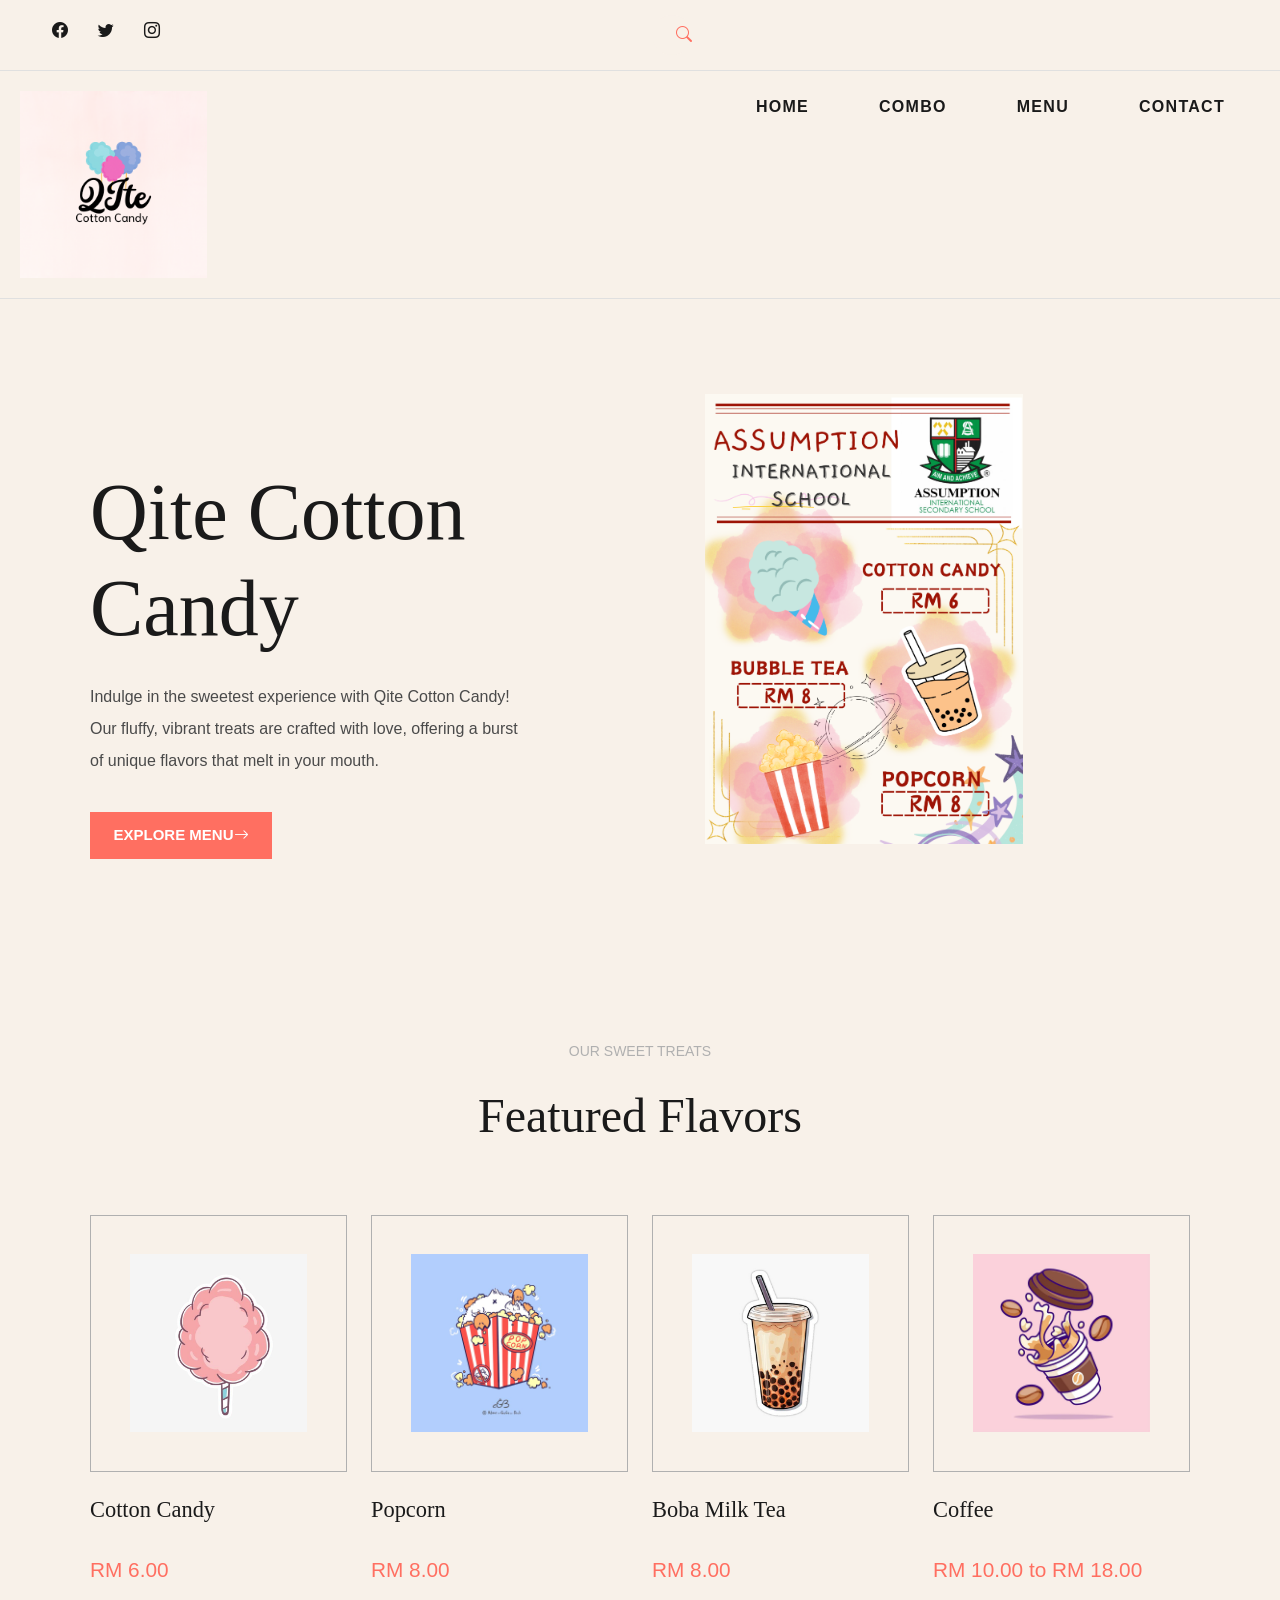
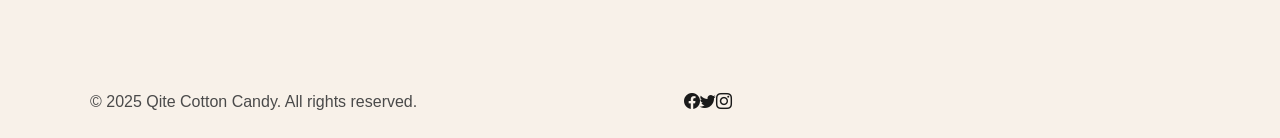
<file: index.html>
<!DOCTYPE html>
<html lang="en">
<head>
    <title>Qite Cotton Candy</title>
    <meta charset="utf-8">
    <meta http-equiv="X-UA-Compatible" content="IE=edge">
    <meta name="viewport" content="width=device-width, initial-scale=1.0">
    <meta name="author" content="">
    <meta name="keywords" content="cotton candy, qite cotton candy, dessert">
    <meta name="description" content="Qite Cotton Candy offers delightful, fluffy cotton candy in unique flavors.">
    <link href="https://cdn.jsdelivr.net/npm/bootstrap@5.3.1/dist/css/bootstrap.min.css" rel="stylesheet" integrity="sha384-4bw+/aepP/YC94hEpVNVgiZdgIC5+VKNBQNGCHeKRQN+PtmoHDEXuppvnDJzQIu9" crossorigin="anonymous">
    <link rel="stylesheet" href="https://cdn.jsdelivr.net/npm/bootstrap-icons@1.10.5/font/bootstrap-icons.css">
    <link rel="stylesheet" type="text/css" href="style.css">
</head>
<body data-bs-spy="scroll" data-bs-target="#header" tabindex="0">
    <div id="header-wrap">
        <div class="top-content">
            <div class="container-fluid">
                <div class="row">
                    <div class="col-md-6">
                        <div class="social-links">
                            <ul>
                                <li><a href="#"><i class="bi bi-facebook"></i></a></li>
                                <li><a href="#"><i class="bi bi-twitter"></i></a></li>
                                <li><a href="#"><i class="bi bi-instagram"></i></a></li>
                            </ul>
                        </div>
                    </div>
                    <div class="col-md-6">
                        <div class="right-element">
                            <div class="action-menu">
                                <div class="search-bar">
                                    <a href="#" class="search-button search-toggle" data-bs-toggle="collapse" data-bs-target="#searchBox">
                                        <i class="bi bi-search"></i>
                                    </a>
                                    <div class="collapse" id="searchBox">
                                        <form role="search" method="get" class="search-box">
                                            <input class="search-field text search-input" placeholder="Search" type="search">
                                        </form>
                                    </div>
                                </div>
                            </div>
                        </div>
                    </div>
                </div>
            </div>
        </div>
        <header id="header">
            <div class="container-fluid">
                <div class="row">
                    <div class="col-md-2">
                        <div class="main-logo">
                            <a href="index.html"><img src="images/logo.png" alt="Qite Cotton Candy Logo"></a>
                        </div>
                    </div>
                    <div class="col-md-10">
                        <nav id="navbar">
                            <div class="main-menu">
                                <ul class="menu-list">
                                    <li class="menu-item active"><a href="index.html">Home</a></li>
                                    <li class="menu-item"><a href="combo.html">Combo</a></li>
                                    <li class="menu-item"><a href="menu.html">Menu</a></li>
                                    <li class="menu-item"><a href="contact.html">Contact</a></li>
                                </ul>
                                <div class="hamburger" data-bs-toggle="collapse" data-bs-target="#navbarNav">
                                    <span class="bar"></span>
                                    <span class="bar"></span>
                                    <span class="bar"></span>
                                </div>
                                <div class="collapse navbar-collapse" id="navbarNav">
                                    <ul class="menu-list navbar-nav">
                                        <li class="menu-item nav-item active"><a class="nav-link" href="index.html">Home</a></li>
                                        <li class="menu-item nav-item"><a class="nav-link" href="combo.html">Combo</a></li>
                                        <li class="menu-item nav-item"><a class="nav-link" href="menu.html">Menu</a></li>
                                        <li class="menu-item nav-item"><a class="nav-link" href="contact.html">Contact</a></li>
                                    </ul>
                                </div>
                            </div>
                        </nav>
                    </div>
                </div>
            </div>
        </header>
    </div>
    <section id="billboard">
        <div class="container">
            <div class="row">
                <div class="col-md-12">
                    <div class="main-slider">
                        <div class="slider-item d-flex align-items-center">
                            <div class="banner-content">
                                <h2 class="banner-title">Qite Cotton Candy</h2>
                                <p>Indulge in the sweetest experience with Qite Cotton Candy! Our fluffy, vibrant treats are crafted with love, offering a burst of unique flavors that melt in your mouth.</p>
                                <div class="btn-wrap">
                                    <a href="menu.html" class="btn btn-outline-accent btn-accent-arrow">Explore Menu<i class="bi bi-arrow-right"></i></a>
                                </div>
                            </div>
                            <img src="images/cotton-candy-banner.png" alt="Cotton Candy Banner" class="banner-image">
                        </div>
                    </div>
                </div>
            </div>
        </div>
    </section>
    <section id="featured-products" class="py-5 my-5">
        <div class="container">
            <div class="row">
                <div class="col-md-12">
                    <div class="section-header align-center">
                        <div class="title">
                            <span>Our Sweet Treats</span>
                        </div>
                        <h2 class="section-title">Featured Flavors</h2>
                    </div>
                    <div class="product-list">
                        <div class="row">
                            <div class="col-md-3">
                                <div class="product-item">
                                    <figure class="product-style">
                                        <img src="images/flavor1.jpg" alt="Cotton Candy" class="product-item img-fluid">
                                    </figure>
                                    <figcaption>
                                        <h3>Cotton Candy</h3>
                                        <div class="item-price">RM 6.00</div>
                                    </figcaption>
                                </div>
                            </div>
                            <div class="col-md-3">
                                <div class="product-item">
                                    <figure class="product-style">
                                        <img src="images/flavor2.jpg" alt="Popcorn" class="product-item img-fluid">
                                    </figure>
                                    <figcaption>
                                        <h3>Popcorn</h3>
                                        <div class="item-price">RM 8.00</div>
                                    </figcaption>
                                </div>
                            </div>
                            <div class="col-md-3">
                                <div class="product-item">
                                    <figure class="product-style">
                                        <img src="images/flavor3.jpg" alt="Boba Milk Tea" class="product-item img-fluid">
                                    </figure>
                                    <figcaption>
                                        <h3>Boba Milk Tea</h3>
                                        <div class="item-price">RM 8.00</div>
                                    </figcaption>
                                </div>
                            </div>
                            <div class="col-md-3">
                                <div class="product-item">
                                    <figure class="product-style">
                                        <img src="images/flavor4.jpg" alt="Coffee" class="product-item img-fluid">
                                    </figure>
                                    <figcaption>
                                        <h3>Coffee</h3>
                                        <div class="item-price">RM 10.00 to RM 18.00</div>
                                    </figcaption>
                                </div>
                            </div>
                        </div>
                    </div>
                </div>
            </div>
        </div>
    </section>
    <div id="footer-bottom">
        <div class="container">
            <div class="row">
                <div class="col-md-12">
                    <div class="copyright">
                        <div class="row">
                            <div class="col-md-6">
                                <p>© 2025 Qite Cotton Candy. All rights reserved.</p>
                            </div>
                            <div class="col-md-6">
                                <div class="social-links align-right">
                                    <ul>
                                        <li><a href="#"><i class="bi bi-facebook"></i></a></li>
                                        <li><a href="#"><i class="bi bi-twitter"></i></a></li>
                                        <li><a href="#"><i class="bi bi-instagram"></i></a></li>
                                    </ul>
                                </div>
                            </div>
                        </div>
                    </div>
                </div>
            </div>
        </div>
    </div>
    <script src="https://code.jquery.com/jquery-3.6.0.min.js"></script>
    <script src="https://cdn.jsdelivr.net/npm/bootstrap@5.3.1/dist/js/bootstrap.bundle.min.js" integrity="sha384-HwwvtgBNo3bZJJLYd8oVXjrBZt8cqVSpeBNS5n7C8IVInixGAoxmnlMuBnhbgrkm" crossorigin="anonymous"></script>
</body>
</html>
</file>
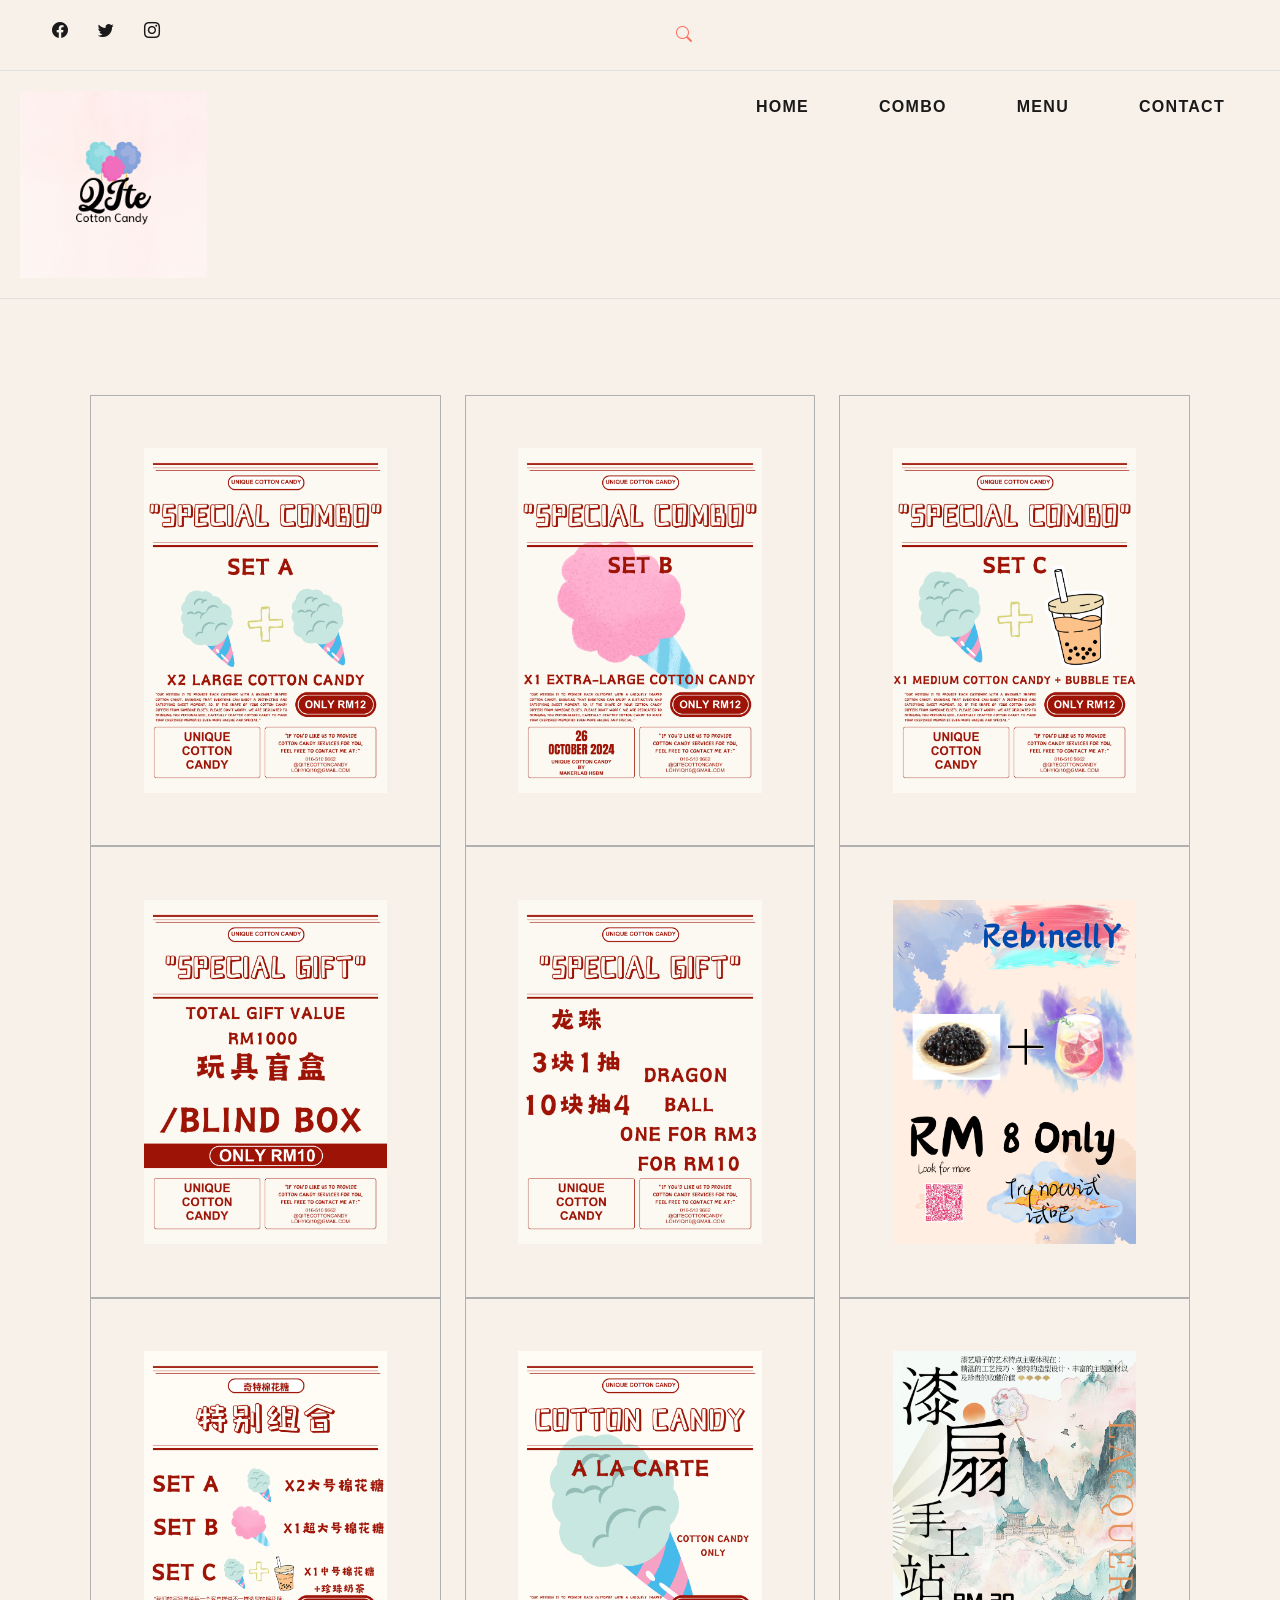
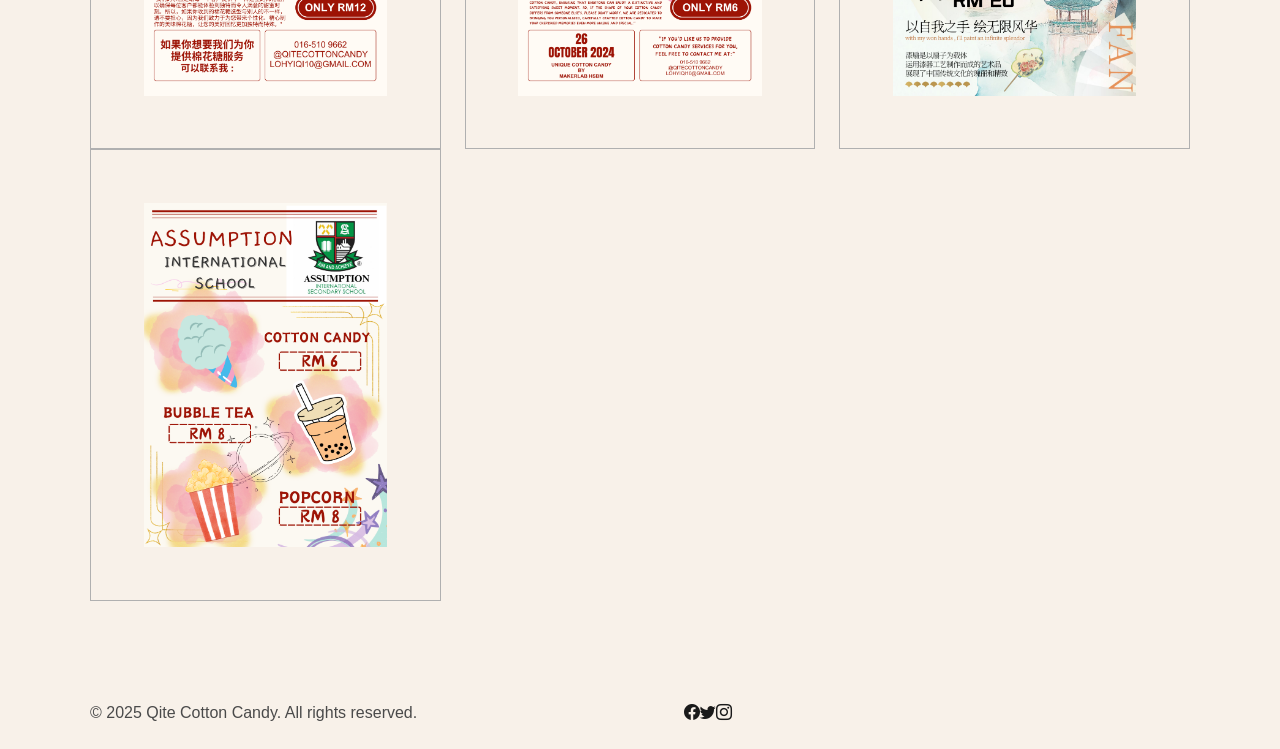
<file: combo.html>
<!DOCTYPE html>
<html lang="en">
<head>
    <title>Combo - Qite Cotton Candy</title>
    <meta charset="utf-8">
    <meta http-equiv="X-UA-Compatible" content="IE=edge">
    <meta name="viewport" content="width=device-width, initial-scale=1.0">
    <meta name="author" content="">
    <meta name="keywords" content="cotton candy, qite cotton candy, combo">
    <meta name="description" content="Explore our delightful combo packages at Qite Cotton Candy.">
    <link href="https://cdn.jsdelivr.net/npm/bootstrap@5.3.1/dist/css/bootstrap.min.css" rel="stylesheet" integrity="sha384-4bw+/aepP/YC94hEpVNVgiZdgIC5+VKNBQNGCHeKRQN+PtmoHDEXuppvnDJzQIu9" crossorigin="anonymous">
    <link rel="stylesheet" href="https://cdn.jsdelivr.net/npm/bootstrap-icons@1.10.5/font/bootstrap-icons.css">
    <link rel="stylesheet" type="text/css" href="style.css">
</head>
<body data-bs-spy="scroll" data-bs-target="#header" tabindex="0">
    <div id="header-wrap">
        <div class="top-content">
            <div class="container-fluid">
                <div class="row">
                    <div class="col-md-6">
                        <div class="social-links">
                            <ul>
                                <li><a href="#"><i class="bi bi-facebook"></i></a></li>
                                <li><a href="#"><i class="bi bi-twitter"></i></a></li>
                                <li><a href="#"><i class="bi bi-instagram"></i></a></li>
                            </ul>
                        </div>
                    </div>
                    <div class="col-md-6">
                        <div class="right-element">
                            <div class="action-menu">
                                <div class="search-bar">
                                    <a href="#" class="search-button search-toggle" data-bs-toggle="collapse" data-bs-target="#searchBox">
                                        <i class="bi bi-search"></i>
                                    </a>
                                    <div class="collapse" id="searchBox">
                                        <form role="search" method="get" class="search-box">
                                            <input class="search-field text search-input" placeholder="Search" type="search">
                                        </form>
                                    </div>
                                </div>
                            </div>
                        </div>
                    </div>
                </div>
            </div>
        </div>
        <header id="header">
            <div class="container-fluid">
                <div class="row">
                    <div class="col-md-2">
                        <div class="main-logo">
                            <a href="index.html"><img src="images/logo.png" alt="Qite Cotton Candy Logo"></a>
                        </div>
                    </div>
                    <div class="col-md-10">
                        <nav id="navbar">
                            <div class="main-menu">
                                <ul class="menu-list">
                                    <li class="menu-item"><a href="index.html">Home</a></li>
                                    <li class="menu-item active"><a href="combo.html">Combo</a></li>
                                    <li class="menu-item"><a href="menu.html">Menu</a></li>
                                    <li class="menu-item"><a href="contact.html">Contact</a></li>
                                </ul>
                                <div class="hamburger" data-bs-toggle="collapse" data-bs-target="#navbarNav">
                                    <span class="bar"></span>
                                    <span class="bar"></span>
                                    <span class="bar"></span>
                                </div>
                                <div class="collapse navbar-collapse" id="navbarNav">
                                    <ul class="menu-list navbar-nav">
                                        <li class="menu-item nav-item"><a class="nav-link" href="index.html">Home</a></li>
                                        <li class="menu-item nav-item active"><a class="nav-link" href="combo.html">Combo</a></li>
                                        <li class="menu-item nav-item"><a class="nav-link" href="menu.html">Menu</a></li>
                                        <li class="menu-item nav-item"><a class="nav-link" href="contact.html">Contact</a></li>
                                    </ul>
                                </div>
                            </div>
                        </nav>
                    </div>
                </div>
            </div>
        </header>
    </div>
    <section id="combo" class="py-5 my-5">
        <div class="container">
            <div class="row">
                <div class="col-md-12">
                    <div class="row">
                        <div class="col-md-4 col-sm-12">
                            <div class="product-item">
                                <figure class="product-style">
                                    <img src="images/combo1.png" alt="Combo Image 1" class="product-item img-fluid">
                                </figure>
                            </div>
                        </div>
                        <div class="col-md-4 col-sm-12">
                            <div class="product-item">
                                <figure class="product-style">
                                    <img src="images/combo2.png" alt="Combo Image 2" class="product-item img-fluid">
                                </figure>
                            </div>
                        </div>
                        <div class="col-md-4 col-sm-12">
                            <div class="product-item">
                                <figure class="product-style">
                                    <img src="images/combo3.png" alt="Combo Image 3" class="product-item img-fluid">
                                </figure>
                            </div>
                        </div>
                        <div class="col-md-4 col-sm-12">
                            <div class="product-item">
                                <figure class="product-style">
                                    <img src="images/combo4.png" alt="Combo Image 4" class="product-item img-fluid">
                                </figure>
                            </div>
                        </div>
                        <div class="col-md-4 col-sm-12">
                            <div class="product-item">
                                <figure class="product-style">
                                    <img src="images/combo5.png" alt="Combo Image 5" class="product-item img-fluid">
                                </figure>
                            </div>
                        </div>
                        <div class="col-md-4 col-sm-12">
                            <div class="product-item">
                                <figure class="product-style">
                                    <img src="images/combo6.png" alt="Combo Image 6" class="product-item img-fluid">
                                </figure>
                            </div>
                        </div>
                        <div class="col-md-4 col-sm-12">
                            <div class="product-item">
                                <figure class="product-style">
                                    <img src="images/combo7.png" alt="Combo Image 7" class="product-item img-fluid">
                                </figure>
                            </div>
                        </div>
                        <div class="col-md-4 col-sm-12">
                            <div class="product-item">
                                <figure class="product-style">
                                    <img src="images/combo8.png" alt="Combo Image 8" class="product-item img-fluid">
                                </figure>
                            </div>
                        </div>
                        <div class="col-md-4 col-sm-12">
                            <div class="product-item">
                                <figure class="product-style">
                                    <img src="images/combo9.jpg" alt="Combo Image 9" class="product-item img-fluid">
                                </figure>
                            </div>
                        </div>
                        <div class="col-md-4 col-sm-12">
                            <div class="product-item">
                                <figure class="product-style">
                                    <img src="images/combo10.png" alt="Combo Image 10" class="product-item img-fluid">
                                </figure>
                            </div>
                        </div>
                    </div>
                </div>
            </div>
        </div>
    </section>
    <div id="footer-bottom">
        <div class="container">
            <div class="row">
                <div class="col-md-12">
                    <div class="copyright">
                        <div class="row">
                            <div class="col-md-6">
                                <p>© 2025 Qite Cotton Candy. All rights reserved.</p>
                            </div>
                            <div class="col-md-6">
                                <div class="social-links align-right">
                                    <ul>
                                        <li><a href="#"><i class="bi bi-facebook"></i></a></li>
                                        <li><a href="#"><i class="bi bi-twitter"></i></a></li>
                                        <li><a href="#"><i class="bi bi-instagram"></i></a></li>
                                    </ul>
                                </div>
                            </div>
                        </div>
                    </div>
                </div>
            </div>
        </div>
    </div>
    <script src="https://code.jquery.com/jquery-3.6.0.min.js"></script>
    <script src="https://cdn.jsdelivr.net/npm/bootstrap@5.3.1/dist/js/bootstrap.bundle.min.js" integrity="sha384-HwwvtgBNo3bZJJLYd8oVXjrBZt8cqVSpeBNS5n7C8IVInixGAoxmnlMuBnhbgrkm" crossorigin="anonymous"></script>
</body>
</html>
</file>
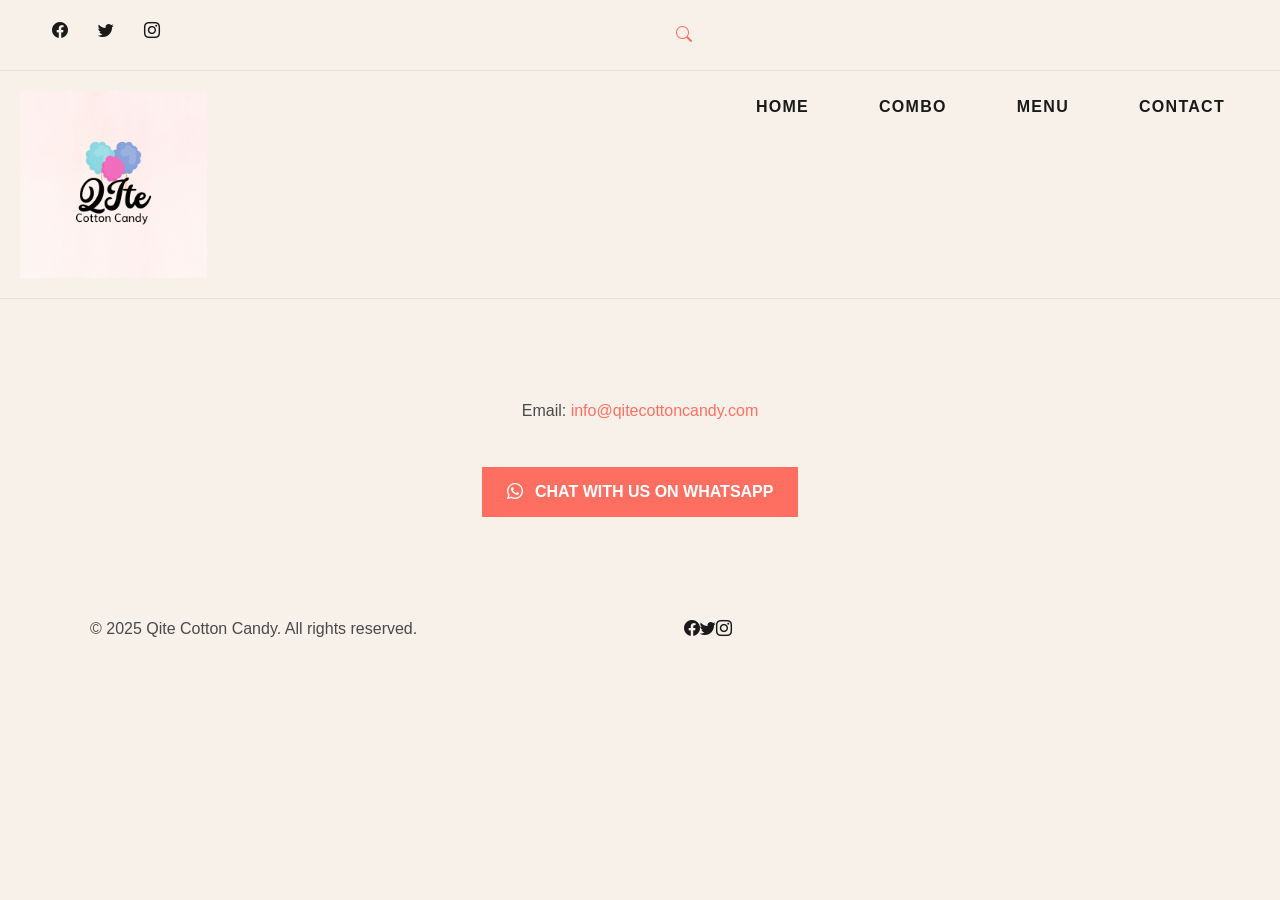
<file: contact.html>
<!DOCTYPE html>
<html lang="en">
<head>
    <meta charset="UTF-8">
    <meta name="viewport" content="width=device-width, initial-scale=1.0">
    <meta name="keywords" content="cotton candy, qite cotton candy, contact">
    <meta name="description" content="Get in touch with Qite Cotton Candy via email or WhatsApp.">
    <title>Contact - Qite Cotton Candy</title>
    <link href="https://cdn.jsdelivr.net/npm/bootstrap@5.3.1/dist/css/bootstrap.min.css" rel="stylesheet" integrity="sha384-4bw+/aepP/YC94hEpVNVgiZdgIC5+VKNBQNGCHeKRQN+PtmoHDEXuppvnDJzQIu9" crossorigin="anonymous">
    <link rel="stylesheet" href="https://cdn.jsdelivr.net/npm/bootstrap-icons@1.10.5/font/bootstrap-icons.css">
    <link rel="stylesheet" href="style.css">
</head>
<body>
    <div id="header-wrap">
        <div class="top-content">
            <div class="container-fluid">
                <div class="row">
                    <div class="col-md-6">
                        <div class="social-links">
                            <ul>
                                <li><a href="#"><i class="bi bi-facebook"></i></a></li>
                                <li><a href="#"><i class="bi bi-twitter"></i></a></li>
                                <li><a href="#"><i class="bi bi-instagram"></i></a></li>
                            </ul>
                        </div>
                    </div>
                    <div class="col-md-6">
                        <div class="right-element">
                            <div class="action-menu">
                                <div class="search-bar">
                                    <a href="#" class="search-button search-toggle" data-bs-toggle="collapse" data-bs-target="#searchBox">
                                        <i class="bi bi-search"></i>
                                    </a>
                                    <div class="collapse" id="searchBox">
                                        <form role="search" method="get" class="search-box">
                                            <input class="search-field text search-input" placeholder="Search" type="search">
                                        </form>
                                    </div>
                                </div>
                            </div>
                        </div>
                    </div>
                </div>
            </div>
        </div>
        <header id="header">
            <div class="container-fluid">
                <div class="row">
                    <div class="col-md-2">
                        <div class="main-logo">
                            <a href="index.html"><img src="images/logo.png" alt="Qite Cotton Candy Logo"></a>
                        </div>
                    </div>
                    <div class="col-md-10">
                        <nav id="navbar">
                            <div class="main-menu">
                                <ul class="menu-list">
                                    <li class="menu-item"><a href="index.html">Home</a></li>
                                    <li class="menu-item"><a href="combo.html">Combo</a></li>
                                    <li class="menu-item"><a href="menu.html">Menu</a></li>
                                    <li class="menu-item active"><a href="contact.html">Contact</a></li>
                                </ul>
                                <div class="hamburger" data-bs-toggle="collapse" data-bs-target="#navbarNav">
                                    <span class="bar"></span>
                                    <span class="bar"></span>
                                    <span class="bar"></span>
                                </div>
                                <div class="collapse navbar-collapse" id="navbarNav">
                                    <ul class="menu-list navbar-nav">
                                        <li class="menu-item nav-item"><a class="nav-link" href="index.html">Home</a></li>
                                        <li class="menu-item nav-item"><a class="nav-link" href="combo.html">Combo</a></li>
                                        <li class="menu-item nav-item"><a class="nav-link" href="menu.html">Menu</a></li>
                                        <li class="menu-item nav-item active"><a class="nav-link" href="contact.html">Contact</a></li>
                                    </ul>
                                </div>
                            </div>
                        </nav>
                    </div>
                </div>
            </div>
        </header>
    </div>
    <main class="py-5 my-5">
        <div class="container">
            <div class="row">
                <div class="col-md-12">
                    <div class="contact-info text-center">
                        <p>Email: <a href="mailto:info@qitecottoncandy.com">info@qitecottoncandy.com</a></p>
                        <a href="https://wa.me/qr/H3G6VI6QCCSYI1" class="btn btn-outline-accent btn-accent-arrow" target="_blank">
                            <i class="bi bi-whatsapp"></i> Chat with us on WhatsApp
                        </a>
                    </div>
                </div>
            </div>
        </div>
    </main>
    <div id="footer-bottom">
        <div class="container">
            <div class="row">
                <div class="col-md-12">
                    <div class="copyright">
                        <div class="row">
                            <div class="col-md-6">
                                <p>© 2025 Qite Cotton Candy. All rights reserved.</p>
                            </div>
                            <div class="col-md-6">
                                <div class="social-links align-right">
                                    <ul>
                                        <li><a href="#"><i class="bi bi-facebook"></i></a></li>
                                        <li><a href="#"><i class="bi bi-twitter"></i></a></li>
                                        <li><a href="#"><i class="bi bi-instagram"></i></a></li>
                                    </ul>
                                </div>
                            </div>
                        </div>
                    </div>
                </div>
            </div>
        </div>
    </div>
    <script src="https://code.jquery.com/jquery-3.6.0.min.js"></script>
    <script src="https://cdn.jsdelivr.net/npm/bootstrap@5.3.1/dist/js/bootstrap.bundle.min.js" integrity="sha384-HwwvtgBNo3bZJJLYd8oVXjrBZt8cqVSpeBNS5n7C8IVInixGAoxmnlMuBnhbgrkm" crossorigin="anonymous"></script>
</body>
</html>
</file>
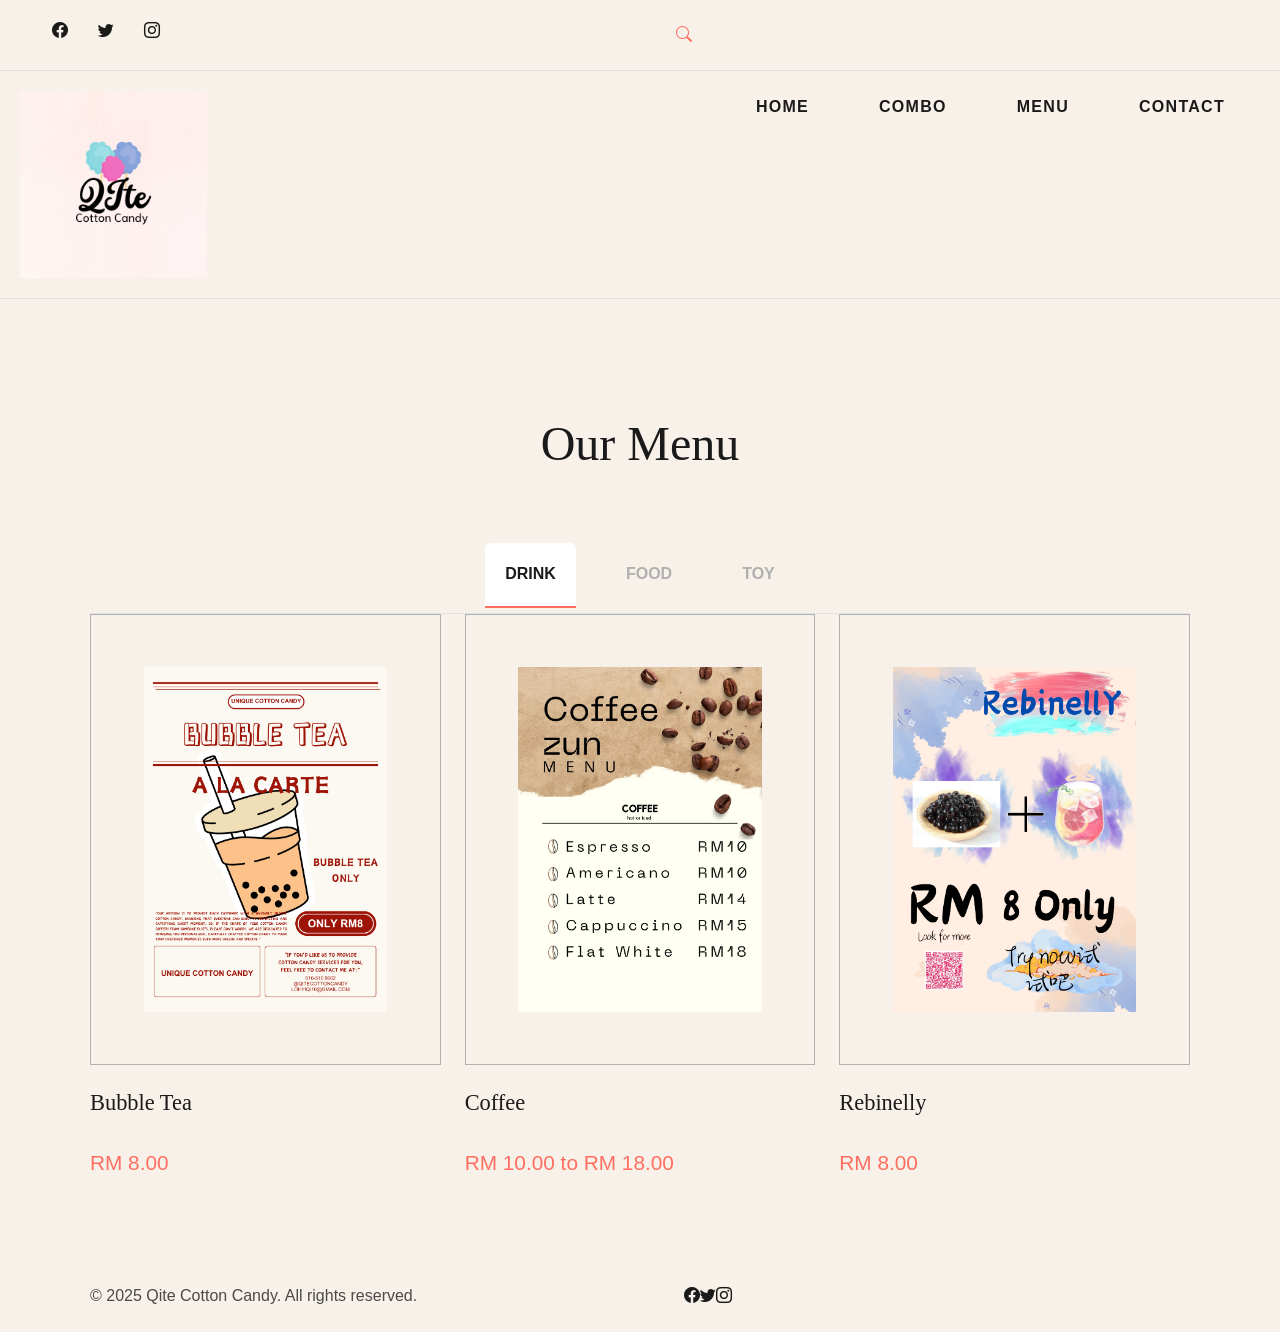
<file: menu.html>
<!DOCTYPE html>
<html lang="en">
<head>
    <title>Menu - Qite Cotton Candy</title>
    <meta charset="utf-8">
    <meta http-equiv="X-UA-Compatible" content="IE=edge">
    <meta name="viewport" content="width=device-width, initial-scale=1.0">
    <meta name="author" content="">
    <meta name="keywords" content="cotton candy, qite cotton candy, menu">
    <meta name="description" content="Discover our delicious cotton candy flavors at Qite Cotton Candy.">
    <link href="https://cdn.jsdelivr.net/npm/bootstrap@5.3.1/dist/css/bootstrap.min.css" rel="stylesheet" integrity="sha384-4bw+/aepP/YC94hEpVNVgiZdgIC5+VKNBQNGCHeKRQN+PtmoHDEXuppvnDJzQIu9" crossorigin="anonymous">
    <link rel="stylesheet" href="https://cdn.jsdelivr.net/npm/bootstrap-icons@1.10.5/font/bootstrap-icons.css">
    <link rel="stylesheet" type="text/css" href="style.css">
</head>
<body data-bs-spy="scroll" data-bs-target="#header" tabindex="0">
    <div id="header-wrap">
        <div class="top-content">
            <div class="container-fluid">
                <div class="row">
                    <div class="col-md-6">
                        <div class="social-links">
                            <ul>
                                <li><a href="#"><i class="bi bi-facebook"></i></a></li>
                                <li><a href="#"><i class="bi bi-twitter"></i></a></li>
                                <li><a href="#"><i class="bi bi-instagram"></i></a></li>
                            </ul>
                        </div>
                    </div>
                    <div class="col-md-6">
                        <div class="right-element">
                            <div class="action-menu">
                                <div class="search-bar">
                                    <a href="#" class="search-button search-toggle" data-bs-toggle="collapse" data-bs-target="#searchBox">
                                        <i class="bi bi-search"></i>
                                    </a>
                                    <div class="collapse" id="searchBox">
                                        <form role="search" method="get" class="search-box">
                                            <input class="search-field text search-input" placeholder="Search" type="search">
                                        </form>
                                    </div>
                                </div>
                            </div>
                        </div>
                    </div>
                </div>
            </div>
        </div>
        <header id="header">
            <div class="container-fluid">
                <div class="row">
                    <div class="col-md-2">
                        <div class="main-logo">
                            <a href="index.html"><img src="images/logo.png" alt="Qite Cotton Candy Logo"></a>
                        </div>
                    </div>
                    <div class="col-md-10">
                        <nav id="navbar">
                            <div class="main-menu">
                                <ul class="menu-list">
                                    <li class="menu-item"><a href="index.html">Home</a></li>
                                    <li class="menu-item"><a href="combo.html">Combo</a></li>
                                    <li class="menu-item active"><a href="menu.html">Menu</a></li>
                                    <li class="menu-item"><a href="contact.html">Contact</a></li>
                                </ul>
                                <div class="hamburger" data-bs-toggle="collapse" data-bs-target="#navbarNav">
                                    <span class="bar"></span>
                                    <span class="bar"></span>
                                    <span class="bar"></span>
                                </div>
                                <div class="collapse navbar-collapse" id="navbarNav">
                                    <ul class="menu-list navbar-nav">
                                        <li class="menu-item nav-item"><a class="nav-link" href="index.html">Home</a></li>
                                        <li class="menu-item nav-item"><a class="nav-link" href="combo.html">Combo</a></li>
                                        <li class="menu-item nav-item active"><a class="nav-link" href="menu.html">Menu</a></li>
                                        <li class="menu-item nav-item"><a class="nav-link" href="contact.html">Contact</a></li>
                                    </ul>
                                </div>
                            </div>
                        </nav>
                    </div>
                </div>
            </div>
        </header>
    </div>
    <section id="menu" class="py-5 my-5">
        <div class="container">
            <div class="row">
                <div class="col-md-12">
                    <div class="section-header align-center">
                        <h2 class="section-title">Our Menu</h2>
                    </div>
                    <ul class="nav nav-tabs justify-content-center" id="menuTabs" role="tablist">
                        <li class="nav-item" role="presentation">
                            <button class="nav-link active" id="drink-tab" data-bs-toggle="tab" data-bs-target="#drink" type="button" role="tab" aria-controls="drink" aria-selected="true">Drink</button>
                        </li>
                        <li class="nav-item" role="presentation">
                            <button class="nav-link" id="food-tab" data-bs-toggle="tab" data-bs-target="#food" type="button" role="tab" aria-controls="food" aria-selected="false">Food</button>
                        </li>
                        <li class="nav-item" role="presentation">
                            <button class="nav-link" id="toy-tab" data-bs-toggle="tab" data-bs-target="#toy" type="button" role="tab" aria-controls="toy" aria-selected="false">Toy</button>
                        </li>
                    </ul>
                    <div class="tab-content" id="menuTabContent">
                        <div class="tab-pane fade show active" id="drink" role="tabpanel" aria-labelledby="drink-tab">
                            <div class="row">
                                <div class="col-md-4 col-sm-12">
                                    <div class="product-item">
                                        <figure class="product-style">
                                            <img src="images/drink1.png" alt="Bubble Tea" class="product-item img-fluid">
                                        </figure>
                                        <figcaption>
                                            <h3>Bubble Tea</h3>
                                            <div class="item-price">RM 8.00</div>
                                        </figcaption>
                                    </div>
                                </div>
                                <div class="col-md-4 col-sm-12">
                                    <div class="product-item">
                                        <figure class="product-style">
                                            <img src="images/drink2.png" alt="Coffee" class="product-item img-fluid">
                                        </figure>
                                        <figcaption>
                                            <h3>Coffee</h3>
                                            <div class="item-price">RM 10.00 to RM 18.00</div>
                                        </figcaption>
                                    </div>
                                </div>
                                <div class="col-md-4 col-sm-12">
                                    <div class="product-item">
                                        <figure class="product-style">
                                            <img src="images/drink3.png" alt="Rebinelly" class="product-item img-fluid">
                                        </figure>
                                        <figcaption>
                                            <h3>Rebinelly</h3>
                                            <div class="item-price">RM 8.00</div>
                                        </figcaption>
                                    </div>
                                </div>
                            </div>
                        </div>
                        <div class="tab-pane fade" id="food" role="tabpanel" aria-labelledby="food-tab">
                            <div class="row">
                                <div class="col-md-4 col-sm-12">
                                    <div class="product-item">
                                        <figure class="product-style">
                                            <img src="images/food1.png" alt="Popcorn" class="product-item img-fluid">
                                        </figure>
                                        <figcaption>
                                            <h3>Popcorn</h3>
                                            <div class="item-price">RM 8.00</div>
                                        </figcaption>
                                    </div>
                                </div>
                                <div class="col-md-4 col-sm-12">
                                    <div class="product-item">
                                        <figure class="product-style">
                                            <img src="images/food2.png" alt="Strawberry Swirl" class="product-item img-fluid">
                                        </figure>
                                        <figcaption>
                                            <h3>Cotton Candy</h3>
                                            <div class="item-price">RM 6.00</div>
                                        </figcaption>
                                    </div>
                                </div>
                                <div class="col-md-4 col-sm-12">
                                    <div class="product-item">
                                        <figure class="product-style">
                                            <img src="images/food3.jpg" alt="Mango Tango" class="product-item img-fluid">
                                        </figure>
                                        <figcaption>
                                            <h3>Coming soon</h3>
                                            <div class="item-price">RM 0.00</div>
                                        </figcaption>
                                    </div>
                                </div>
                            </div>
                        </div>
                        <div class="tab-pane fade" id="toy" role="tabpanel" aria-labelledby="toy-tab">
                            <div class="row">
                                <div class="col-md-4 col-sm-12">
                                    <div class="product-item">
                                        <figure class="product-style">
                                            <img src="images/toy1.jpg" alt="Lavender Dream" class="product-item img-fluid">
                                        </figure>
                                        <figcaption>
                                            <h3>Lavender Dream</h3>
                                            <div class="item-price">RM 7.00</div>
                                        </figcaption>
                                    </div>
                                </div>
                                <div class="col-md-4 col-sm-12">
                                    <div class="product-item">
                                        <figure class="product-style">
                                            <img src="images/toy2.jpg" alt="Caramel Crunch" class="product-item img-fluid">
                                        </figure>
                                        <figcaption>
                                            <h3>Caramel Crunch</h3>
                                            <div class="item-price">RM 7.00</div>
                                        </figcaption>
                                    </div>
                                </div>
                                <div class="col-md-4 col-sm-12">
                                    <div class="product-item">
                                        <figure class="product-style">
                                            <img src="images/toy3.jpg" alt="Mint Magic" class="product-item img-fluid">
                                        </figure>
                                        <figcaption>
                                            <h3>Mint Magic</h3>
                                            <div class="item-price">RM 7.00</div>
                                        </figcaption>
                                    </div>
                                </div>
                                <div class="col-md-4 col-sm-12">
                                    <div class="product-item">
                                        <figure class="product-style">
                                            <img src="images/toy4.jpg" alt="Bubble Pop" class="product-item img-fluid">
                                        </figure>
                                        <figcaption>
                                            <h3>Toy Pao</h3>
                                            <div class="item-price">RM 10.00</div>
                                        </figcaption>
                                    </div>
                                </div>
                                <div class="col-md-4 col-sm-12">
                                    <div class="product-item">
                                        <figure class="product-style">
                                            <img src="images/toy5.jpg" alt="Lemon Zest" class="product-item img-fluid">
                                        </figure>
                                        <figcaption>
                                            <h3><table></table>oy</h3>
                                            <div class="item-price">RM 10.00</div>
                                        </figcaption>
                                    </div>
                                </div>
                                <div class="col-md-4 col-sm-12">
                                    <div class="product-item">
                                        <figure class="product-style">
                                            <img src="images/toy6.jpg" alt="Cherry Blast" class="product-item img-fluid">
                                        </figure>
                                        <figcaption>
                                            <h3>toy</h3>
                                            <div class="item-price">RM 10.00</div>
                                        </figcaption>
                                    </div>
                                </div>
                                <div class="col-md-4 col-sm-12">
                                    <div class="product-item">
                                        <figure class="product-style">
                                            <img src="images/toy7.jpg" alt="Rainbow Swirl" class="product-item img-fluid">
                                        </figure>
                                        <figcaption>
                                            <h3>Toy</h3>
                                            <div class="item-price">RM 4.00</div>
                                        </figcaption>
                                    </div>
                                </div>
                                <div class="col-md-4 col-sm-12">
                                    <div class="product-item">
                                        <figure class="product-style">
                                            <img src="images/toy8.jpg" alt="Choco Delight" class="product-item img-fluid">
                                        </figure>
                                        <figcaption>
                                            <h3>Toy</h3>
                                            <div class="item-price">RM 5.00</div>
                                        </figcaption>
                                    </div>
                                </div>
                            </div>
                        </div>
                    </div>
                </div>
            </div>
        </div>
    </section>
    <div id="footer-bottom">
        <div class="container">
            <div class="row">
                <div class="col-md-12">
                    <div class="copyright">
                        <div class="row">
                            <div class="col-md-6">
                                <p>© 2025 Qite Cotton Candy. All rights reserved.</p>
                            </div>
                            <div class="col-md-6">
                                <div class="social-links align-right">
                                    <ul>
                                        <li><a href="#"><i class="bi bi-facebook"></i></a></li>
                                        <li><a href="#"><i class="bi bi-twitter"></i></a></li>
                                        <li><a href="#"><i class="bi bi-instagram"></i></a></li>
                                    </ul>
                                </div>
                            </div>
                        </div>
                    </div>
                </div>
            </div>
        </div>
    </div>
    <script src="https://code.jquery.com/jquery-3.6.0.min.js"></script>
    <script src="https://cdn.jsdelivr.net/npm/bootstrap@5.3.1/dist/js/bootstrap.bundle.min.js" integrity="sha384-HwwvtgBNo3bZJJLYd8oVXjrBZt8cqVSpeBNS5n7C8IVInixGAoxmnlMuBnhbgrkm" crossorigin="anonymous"></script>
</body>
</html>
</file>
<file: style.css>
:root {
    --header-height: 160px;
    --header-height-min: 80px;
    --accent-color: #FF6F61;
    --secondary-color: #FFD166;
    --dark-color: #1A1A1A;
    --light-color: #F8F1E9;
    --body-text-color: #4A4A4A;
    --light-text-color: #B0B0B0;
    --dark-text-color: #1A1A1A;
    --body-font: "Raleway", sans-serif;
    --heading-font: "Prata", Georgia, serif;
}
@media screen and (max-width: 600px) {
    :root {
        --header-height: 100px;
        --header-height-min: 80px;
    }
}
:root, [data-bs-theme=light] {
    --heading-font: "Prata", Georgia, serif;
    --heading-font-weight: 400;
    --heading-color: var(--dark-color);
    --heading-line-height: 1.1;
    --bs-body-font-family: "Raleway", arial, sans-serif;
    --bs-body-font-size: 0.9rem;
    --bs-body-font-weight: 400;
    --bs-body-line-height: 1.7;
    --bs-body-color: var(--body-text-color);
    --bs-primary: var(--accent-color);
    --bs-primary-dark: var(--dark-color);
    --bs-secondary: var(--secondary-color);
    --bs-black: var(--dark-color);
    --bs-light: var(--light-color);
    --bs-dark: var(--dark-color);
    --bs-gray: #949494;
    --bs-gray-dark: #51565b;
    --bs-primary-rgb: 255, 111, 97;
    --bs-secondary-rgb: 255, 209, 102;
    --bs-black-rgb: 26, 26, 26;
    --bs-light-rgb: 248, 241, 233;
    --bs-dark-rgb: 26, 26, 26;
    --bs-link-color: var(--accent-color);
    --bs-link-color-rgb: 255, 111, 97;
    --bs-link-decoration: none;
    --bs-link-hover-color: var(--dark-color);
    --bs-link-hover-color-rgb: 26, 26, 26;
}
.container, .container-fluid, .container-lg, .container-md, .container-sm, .container-xl, .container-xxl {
    --bs-gutter-x: 2.5rem;
}
.display-1, .display-2, .display-3, .display-4, .display-5, .display-6 {
    font-family: var(--heading-font);
    font-weight: var(--heading-font-weight);
    line-height: var(--heading-line-height);
}
h1, h2, h3, h4, h5, h6 {
    color: var(--heading-color);
}
a {
    text-decoration: none;
    transition: all 0.3s ease-out;
}
.container-fluid {
    max-width: 1800px;
}
.btn {
    --bs-btn-border-radius: 0;
}
.btn-primary {
    --bs-btn-color: #fff;
    --bs-btn-bg: var(--accent-color);
    --bs-btn-border-color: var(--accent-color);
    --bs-btn-hover-color: #fff;
    --bs-btn-hover-bg: var(--dark-color);
    --bs-btn-hover-border-color: var(--dark-color);
}
.btn-outline-primary {
    --bs-btn-color: var(--accent-color);
    --bs-btn-border-color: var(--accent-color);
    --bs-btn-hover-color: #fff;
    --bs-btn-hover-bg: var(--accent-color);
    --bs-btn-hover-border-color: var(--accent-color);
}
.form-control:focus {
    border-color: var(--accent-color);
    box-shadow: 0 0 0 0.25rem rgba(255, 111, 97, 0.25);
}
*, *::before, *::after {
    box-sizing: border-box;
}
html {
    box-sizing: border-box;
}
body {
    font-family: var(--body-font);
    font-size: 16px;
    line-height: 2;
    color: var(--body-text-color);
    background-color: var(--light-color);
}
a {
    color: var(--accent-color);
    transition: 0.3s color ease-out;
}
a:hover {
    color: var(--dark-color);
}
ul, ol {
    margin-top: 0;
    margin-bottom: 10px;
    margin-left: 0;
}
ul li, ol li {
    margin-bottom: 5px;
}
ul li.active a {
    color: var(--accent-color);
}
button, input, select, textarea {
    font-family: inherit;
    font-size: inherit;
    line-height: inherit;
    outline: 0;
}
figure {
    margin: 0;
}
img {
    display: inline-block;
    border: 0;
    max-width: 100%;
    height: auto;
    vertical-align: middle;
}
::selection {
    background: var(--accent-color);
    color: #fff;
}
h1, .h1, h2, .h2, h3, .h3, h4, .h4, h5, .h5, h6, .h6 {
    font-family: var(--heading-font);
    line-height: 1.2;
    color: var(--dark-color);
}
h1, h2, h3 {
    margin: 25px 0;
    text-transform: capitalize;
}
h1, .h1 {
    font-size: 2.5em;
}
h2, .h2 {
    font-size: 1.5em;
}
h3, .h3 {
    font-size: 1.4em;
}
h4, .h4 {
    font-size: 1.1em;
}
p {
    margin: 0 0 20px 0;
}
::placeholder {
    color: var(--light-text-color);
}
.align-center {
    display: block;
    margin-left: auto;
    margin-right: auto;
    text-align: center;
}
.container::after, .row::after, .clearfix::after {
    display: block;
    clear: both;
    content: "";
}
.text-center {
    text-align: center;
}
input[type="email"], input[type="number"], input[type="search"], input[type="text"], input[type="tel"], input[type="url"], input[type="password"], textarea, select {
    padding: 6px 10px;
    background-color: #fff;
    border: 1px solid var(--light-text-color);
    border-radius: 4px;
    box-sizing: border-box;
}
input[type="email"]:focus, input[type="number"]:focus, input[type="search"]:focus, input[type="text"]:focus, input[type="tel"]:focus, input[type="url"]:focus, input[type="password"]:focus, textarea:focus, select:focus {
    border: 1px solid var(--accent-color);
    outline: 0;
}
a.btn, input[type="button"], input[type="submit"], input[type="reset"], button {
    background: var(--accent-color);
    text-decoration: none;
    display: inline-block;
    border: 1px solid transparent;
    padding: 0.75em 1.5em;
    margin-top: 15px;
    font-size: 15px;
    font-weight: bold;
    text-align: center;
    text-transform: uppercase;
    color: #fff;
    cursor: pointer;
    transition: all 0.3s ease-in;
}
.btn:hover, .btn:focus, input[type="button"]:hover, input[type="submit"]:hover, button:hover {
    background: var(--dark-color);
    color: #fff;
}
.btn-outline-accent {
    background: transparent;
    border-color: var(--accent-color);
    color: var(--accent-color);
}
.btn-outline-accent:hover {
    background: var(--accent-color);
    color: #fff;
}
.padding-small {
    padding-top: 2em;
    padding-bottom: 2em;
}
.padding-medium {
    padding-top: 4em;
    padding-bottom: 4em;
}
.margin-small {
    margin-top: 3em;
    margin-bottom: 3em;
}
@media only screen and (max-width: 768px) {
    .margin-small {
        margin-top: 1em;
        margin-bottom: 1em;
    }
}
button {
    font-size: 1em;
    font-weight: 600;
    border: none;
    height: 65px;
    cursor: pointer;
    text-transform: uppercase;
}
.btn-wrap a {
    text-decoration: none;
    font-weight: 600;
}
.btn-wrap a:hover {
    color: var(--accent-color);
}
.btn-accent-arrow {
    color: var(--dark-color);
}
.btn-wrap i.icon {
    transition: 0.5s ease-out;
    font-size: 9px;
    padding-left: 10px;
}
.btn-wrap:hover i.icon {
    padding-left: 20px;
}
.section-title {
    font-size: 3em;
    font-weight: 500;
    line-height: 1;
    position: relative;
    margin-bottom: 75px;
}
.section-title.divider:after {
    content: "";
    border-bottom: 3px solid var(--accent-color);
    position: absolute;
    right: 0;
    bottom: -16px;
    left: 0;
    width: 50px;
}
.section-header .title span {
    font-size: 14px;
    color: var(--light-text-color);
    text-transform: uppercase;
}
.top-content {
    padding: 15px 0;
    border-bottom: 1px solid #E0E0E0;
}
.social-links ul {
    list-style: none;
    display: flex;
    margin-bottom: 0;
}
.social-links a {
    color: var(--dark-text-color);
}
.top-content li {
    padding-right: 30px;
}
.top-content .right-element {
    text-align: right;
}
.action-menu .search-bar {
    width: 40px;
    height: 40px;
    background: var(--light-color);
    border-radius: 40px;
    display: flex;
    justify-content: right;
    align-items: center;
    cursor: pointer;
    transition: 0.3s width cubic-bezier(0, 0.75, 0.49, 0.99);
}
#header-wrap.show .search-bar {
    width: 300px;
}
.search-box .search-input {
    width: 250px;
    border: 0;
    font-weight: 300;
    padding-left: 20px;
    background: var(--light-color);
}
#header {
    padding: 20px 0;
    border-bottom: 1px solid #E0E0E0;
    background-color: var(--light-color);
}
#header .main-menu {
    display: flex;
    align-items: center;
    justify-content: flex-end;
}
#header .menu-list {
    display: flex;
    list-style: none;
    margin: 0;
    padding: 0;
}
#header .menu-list li.menu-item {
    margin: 0 20px;
}
#header .menu-list a {
    position: relative;
    text-transform: uppercase;
    font-weight: 600;
    font-size: 16px;
    letter-spacing: 0.08em;
    color: var(--dark-text-color);
    padding: 10px 15px;
    transition: color 0.3s ease, transform 0.3s ease;
}
#header .menu-list a:hover {
    color: var(--accent-color);
    transform: translateY(-2px);
}
#header .menu-list a::after {
    content: '';
    position: absolute;
    width: 0;
    height: 2px;
    bottom: 0;
    left: 0;
    background-color: var(--accent-color);
    transition: width 0.3s ease;
}
#header .menu-list a:hover::after,
#header .menu-list a.active::after {
    width: 100%;
}
#header .menu-list a.active {
    color: var(--accent-color);
}
.hamburger {
    display: none;
    flex-direction: column;
    cursor: pointer;
}
.hamburger .bar {
    width: 25px;
    height: 3px;
    background-color: var(--dark-text-color);
    margin: 3px 0;
    transition: 0.4s;
}
.navbar-collapse {
    display: none;
}
@media screen and (max-width: 991px) {
    .hamburger {
        display: flex;
    }
    #header .menu-list {
        display: none;
    }
    .navbar-collapse {
        display: block;
        width: 100%;
    }
    .navbar-collapse.show .menu-list {
        display: flex;
        flex-direction: row;
        justify-content: center;
        background-color: var(--light-color);
        padding: 20px 0;
    }
    #header .menu-list li.menu-item {
        margin: 0 10px;
    }
    #header .menu-list a {
        font-size: 14px;
        padding: 8px 12px;
    }
}
@media screen and (max-width: 576px) {
    #header .menu-list li.menu-item {
        margin: 0 5px;
    }
    #header .menu-list a {
        font-size: 12px;
        padding: 6px 8px;
    }
}
@media screen and (max-width: 400px) {
    #header .menu-list li.menu-item {
        margin: 0 3px;
    }
    #header .menu-list a {
        font-size: 11px;
        padding: 6px 6px;
    }
}
#billboard .main-slider {
    padding: 80px 0;
}
.main-slider .banner-content {
    width: 40%;
    margin-top: 60px;
    margin-right: 175px;
}
.banner-content h2.banner-title {
    font-size: 5em;
    font-weight: 500;
    color: var(--dark-color);
}
.banner-image {
    object-fit: cover;
    max-height: 450px;
}
@media screen and (max-width: 768px) {
    .main-slider .banner-content {
        width: 100%;
        margin-right: 0;
        text-align: center;
    }
    .banner-content h2.banner-title {
        font-size: 3em;
    }
    .banner-image {
        margin-top: 20px;
        width: 100%;
        max-height: 250px;
    }
}
.nav-tabs .nav-link {
    font-weight: 600;
    color: var(--light-text-color);
    margin: 0 15px;
    padding: 10px 20px;
    border: none;
    border-bottom: 2px solid transparent;
    transition: all 0.3s ease;
}
.nav-tabs .nav-link:hover,
.nav-tabs .nav-link.active {
    color: var(--dark-color);
    border-bottom: 2px solid var(--accent-color);
}
@media screen and (max-width: 576px) {
    .nav-tabs .nav-link {
        margin: 0 5px;
        padding: 8px 12px;
        font-size: 14px;
    }
}
@media screen and (max-width: 400px) {
    .nav-tabs .nav-link {
        margin: 0 3px;
        padding: 8px 10px;
        font-size: 13px;
    }
}
.product-style img.product-item {
    background: var(--light-color);
    border: 1px solid var(--light-text-color);
    padding: 15%;
    cursor: pointer;
}
.product-item .item-price {
    color: var(--accent-color);
    font-size: 1.3em;
}
@media screen and (max-width: 768px) {
    .products-grid .product-item {
        width: 100%;
    }
}
@media screen and (max-width: 576px) {
    .product-item figcaption h3 {
        font-size: 14px;
    }
    .product-item figcaption p {
        font-size: 12px;
    }
}
.contact-info .btn {
    margin-top: 20px;
    padding: 12px 24px;
    font-size: 16px;
}
@media screen and (max-width: 576px) {
    .contact-info .btn {
        padding: 10px 20px;
        font-size: 14px;
        min-width: 200px;
    }
}
.contact-info .bi-whatsapp {
    margin-right: 8px;
}
</file>
